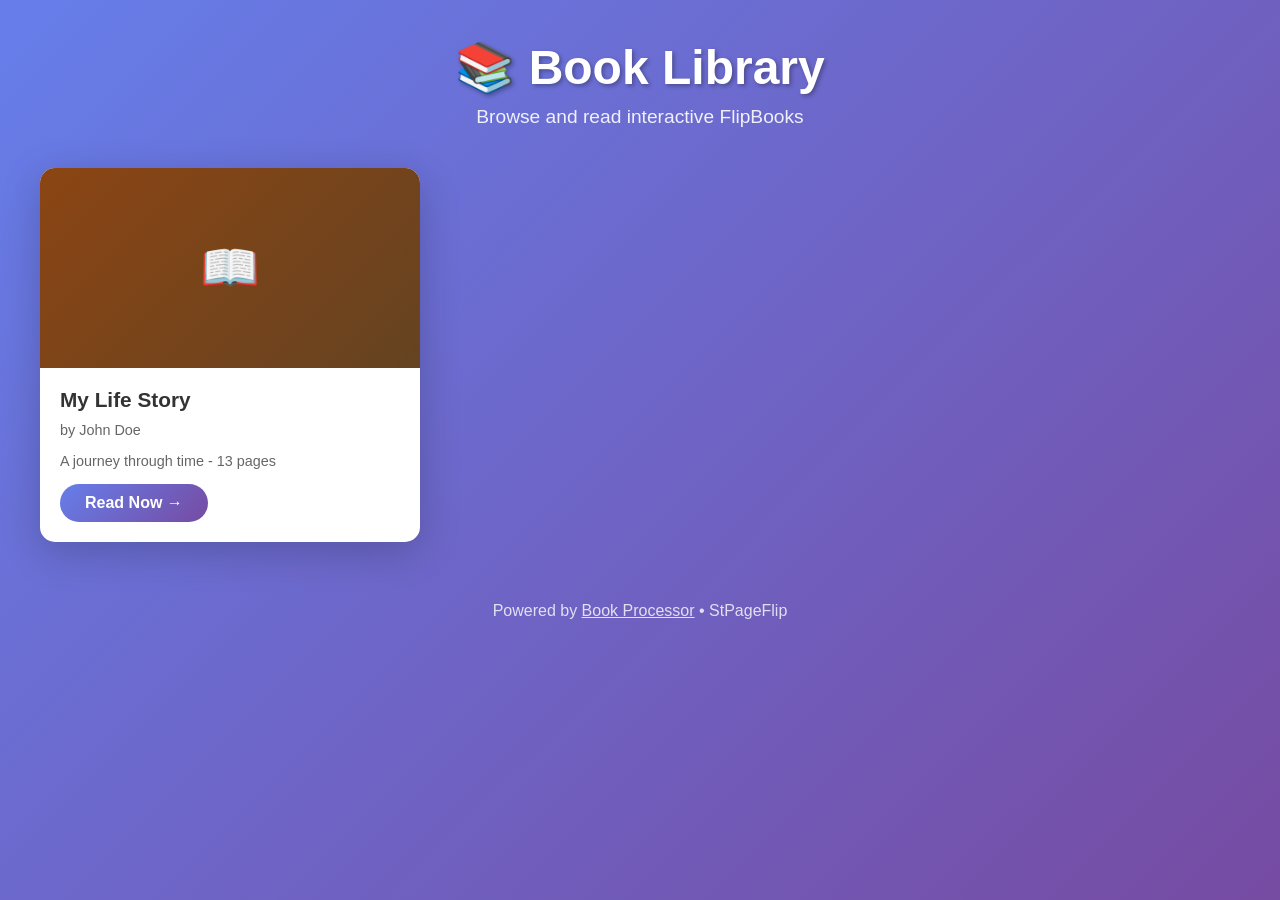
<file: docs/index.html>
<!DOCTYPE html>
<html lang="en">
<head>
    <meta charset="UTF-8">
    <meta name="viewport" content="width=device-width, initial-scale=1.0">
    <title>Book Library - FlipBooks</title>
    <style>
        :root {
            --primary: #667eea;
            --secondary: #764ba2;
        }
        * { box-sizing: border-box; margin: 0; padding: 0; }
        body {
            font-family: -apple-system, BlinkMacSystemFont, 'Segoe UI', Roboto, sans-serif;
            background: linear-gradient(135deg, var(--primary) 0%, var(--secondary) 100%);
            min-height: 100vh;
            padding: 40px 20px;
        }
        .container {
            max-width: 1200px;
            margin: 0 auto;
        }
        header {
            text-align: center;
            color: white;
            margin-bottom: 40px;
        }
        header h1 {
            font-size: 3rem;
            margin-bottom: 10px;
            text-shadow: 2px 2px 4px rgba(0,0,0,0.3);
        }
        header p {
            font-size: 1.2rem;
            opacity: 0.9;
        }
        .books-grid {
            display: grid;
            grid-template-columns: repeat(auto-fill, minmax(300px, 1fr));
            gap: 30px;
        }
        .book-card {
            background: white;
            border-radius: 15px;
            overflow: hidden;
            box-shadow: 0 10px 40px rgba(0,0,0,0.2);
            transition: transform 0.3s ease, box-shadow 0.3s ease;
        }
        .book-card:hover {
            transform: translateY(-10px);
            box-shadow: 0 20px 60px rgba(0,0,0,0.3);
        }
        .book-cover {
            height: 200px;
            background: linear-gradient(135deg, #8b4513 0%, #654321 100%);
            display: flex;
            align-items: center;
            justify-content: center;
            color: white;
            font-size: 3rem;
        }
        .book-info {
            padding: 20px;
        }
        .book-info h2 {
            color: #333;
            margin-bottom: 10px;
            font-size: 1.3rem;
        }
        .book-info p {
            color: #666;
            margin-bottom: 15px;
            font-size: 0.9rem;
        }
        .read-btn {
            display: inline-block;
            background: linear-gradient(135deg, var(--primary), var(--secondary));
            color: white;
            text-decoration: none;
            padding: 10px 25px;
            border-radius: 25px;
            font-weight: bold;
            transition: opacity 0.3s ease;
        }
        .read-btn:hover {
            opacity: 0.9;
        }
        footer {
            text-align: center;
            color: white;
            margin-top: 60px;
            opacity: 0.8;
        }
        footer a {
            color: white;
        }
    </style>
</head>
<body>
    <div class="container">
        <header>
            <h1>📚 Book Library</h1>
            <p>Browse and read interactive FlipBooks</p>
        </header>
        <div class="books-grid">
            <div class="book-card">
                <div class="book-cover">📖</div>
                <div class="book-info">
                    <h2>My Life Story</h2>
                    <p>by John Doe</p>
                    <p>A journey through time - 13 pages</p>
                    <a href="sample-story/" class="read-btn">Read Now →</a>
                </div>
            </div>
        </div>
        <footer>
            <p>Powered by <a href="https://github.com/mskim/book_project">Book Processor</a> • StPageFlip</p>
        </footer>
    </div>
</body>
</html>
</file>
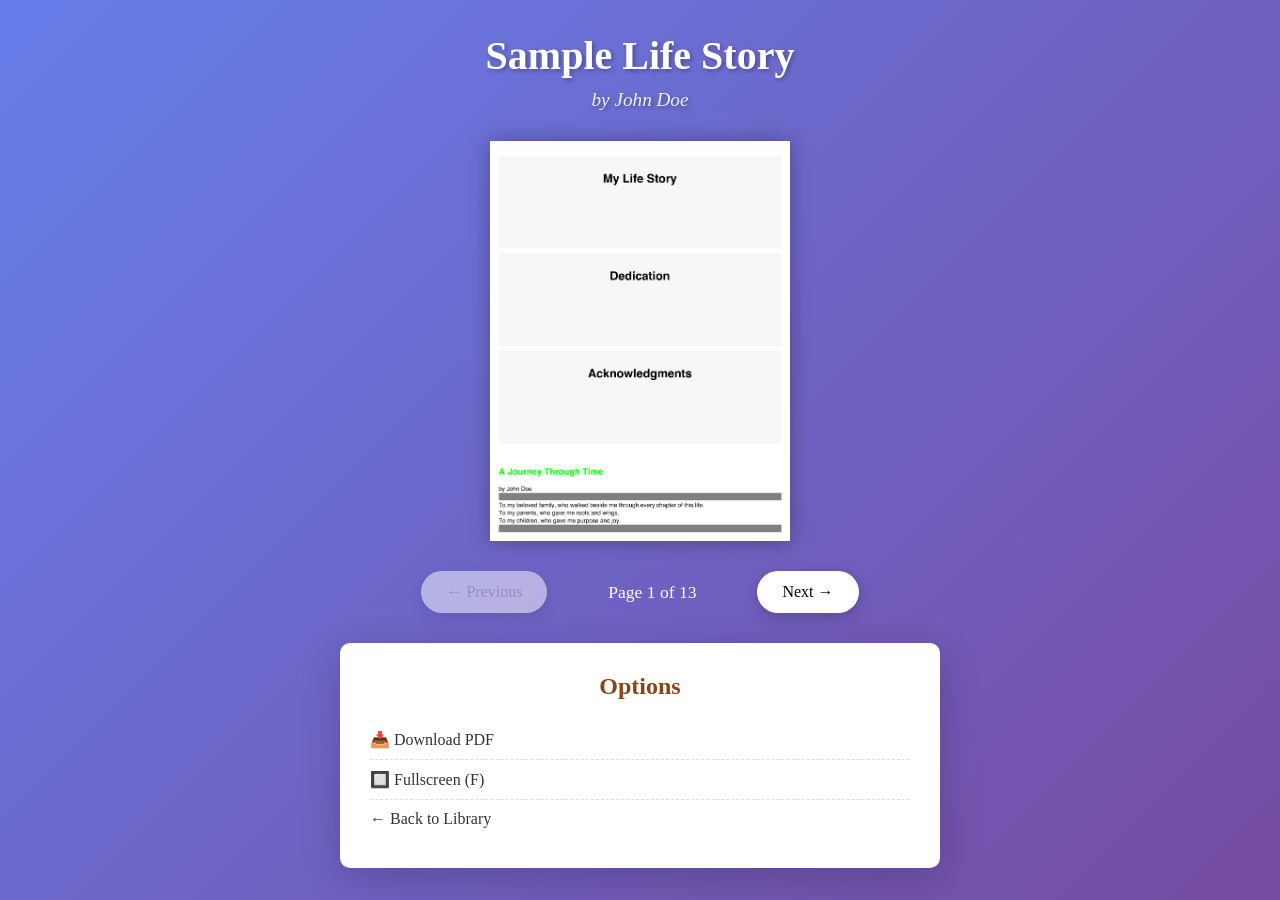
<file: docs/sample-story/index.html>
<!DOCTYPE html>
<html lang="en">
<head>
    <meta charset="UTF-8">
    <meta name="viewport" content="width=device-width, initial-scale=1.0">
    <title>Sample Life Story</title>
    <link rel="stylesheet" href="flipbook.css">
    <style>
        .page-content {
            padding: 0 !important;
        }
        .page-content img {
            width: 100%;
            height: 100%;
            object-fit: contain;
        }
    </style>
</head>
<body>
    <div class="book-container">
        <header class="book-header">
            <h1>Sample Life Story</h1>
            <p class="author">by John Doe</p>
        </header>

        <div class="flipbook-wrapper">
            <div class="flipbook" id="flipbook">
                
            <div class="page" data-page="1">
                <div class="page-content page-image">
                    <img src="page_001.png" alt="Page 1" loading="lazy">
                </div>
                <div class="page-number">1</div>
            </div>
            <div class="page" data-page="2">
                <div class="page-content page-image">
                    <img src="page_002.png" alt="Page 2" loading="lazy">
                </div>
                <div class="page-number">2</div>
            </div>
            <div class="page" data-page="3">
                <div class="page-content page-image">
                    <img src="page_003.png" alt="Page 3" loading="lazy">
                </div>
                <div class="page-number">3</div>
            </div>
            <div class="page" data-page="4">
                <div class="page-content page-image">
                    <img src="page_004.png" alt="Page 4" loading="lazy">
                </div>
                <div class="page-number">4</div>
            </div>
            <div class="page" data-page="5">
                <div class="page-content page-image">
                    <img src="page_005.png" alt="Page 5" loading="lazy">
                </div>
                <div class="page-number">5</div>
            </div>
            <div class="page" data-page="6">
                <div class="page-content page-image">
                    <img src="page_006.png" alt="Page 6" loading="lazy">
                </div>
                <div class="page-number">6</div>
            </div>
            <div class="page" data-page="7">
                <div class="page-content page-image">
                    <img src="page_007.png" alt="Page 7" loading="lazy">
                </div>
                <div class="page-number">7</div>
            </div>
            <div class="page" data-page="8">
                <div class="page-content page-image">
                    <img src="page_008.png" alt="Page 8" loading="lazy">
                </div>
                <div class="page-number">8</div>
            </div>
            <div class="page" data-page="9">
                <div class="page-content page-image">
                    <img src="page_009.png" alt="Page 9" loading="lazy">
                </div>
                <div class="page-number">9</div>
            </div>
            <div class="page" data-page="10">
                <div class="page-content page-image">
                    <img src="page_010.png" alt="Page 10" loading="lazy">
                </div>
                <div class="page-number">10</div>
            </div>
            <div class="page" data-page="11">
                <div class="page-content page-image">
                    <img src="page_011.png" alt="Page 11" loading="lazy">
                </div>
                <div class="page-number">11</div>
            </div>
            <div class="page" data-page="12">
                <div class="page-content page-image">
                    <img src="page_012.png" alt="Page 12" loading="lazy">
                </div>
                <div class="page-number">12</div>
            </div>
            <div class="page" data-page="13">
                <div class="page-content page-image">
                    <img src="page_013.png" alt="Page 13" loading="lazy">
                </div>
                <div class="page-number">13</div>
            </div>
            </div>
        </div>

        <nav class="book-controls">
            <button id="prev-btn" class="nav-btn" aria-label="Previous page">
                <span>←</span> Previous
            </button>
            <span class="page-indicator">
                Page <span id="current-page">1</span> of <span id="total-pages">13</span>
            </span>
            <button id="next-btn" class="nav-btn" aria-label="Next page">
                Next <span>→</span>
            </button>
        </nav>

        <div class="book-toc" id="toc">
            <h2>Options</h2>
            <ul>
                <li><a href="sample-story.pdf" download>📥 Download PDF</a></li>
                <li><a href="#" onclick="toggleFullscreen(); return false;">🔲 Fullscreen (F)</a></li>
                <li><a href="../">← Back to Library</a></li>
            </ul>
        </div>
    </div>

    <script src="page-flip.min.js"></script>
    <script src="flipbook.js"></script>
</body>
</html>
</file>
<file: docs/sample-story/flipbook.css>
/* FlipBook Styles with StPageFlip */
:root {
    --page-width: 550px;
    --page-height: 733px;
    --page-bg: #fffef5;
    --page-shadow: rgba(0, 0, 0, 0.2);
    --accent-color: #8b4513;
    --text-color: #333;
}

* {
    box-sizing: border-box;
    margin: 0;
    padding: 0;
}

body {
    font-family: 'Georgia', 'Times New Roman', serif;
    background: linear-gradient(135deg, #667eea 0%, #764ba2 100%);
    min-height: 100vh;
    display: flex;
    justify-content: center;
    align-items: center;
    padding: 20px;
}

.book-container {
    max-width: 1200px;
    width: 100%;
    display: flex;
    flex-direction: column;
    align-items: center;
}

.book-header {
    text-align: center;
    color: white;
    margin-bottom: 30px;
    text-shadow: 2px 2px 4px rgba(0, 0, 0, 0.3);
}

.book-header h1 {
    font-size: 2.5rem;
    margin-bottom: 10px;
}

.book-header .author {
    font-style: italic;
    font-size: 1.2rem;
    opacity: 0.9;
}

/* FlipBook Wrapper */
.flipbook-wrapper {
    display: flex;
    justify-content: center;
    margin-bottom: 30px;
    perspective: 2000px;
}

.flipbook {
    background: transparent;
}

/* Page Styles for StPageFlip */
.page {
    background-color: var(--page-bg);
    overflow: hidden;
    position: relative;
}

.page-content {
    width: 100%;
    height: 100%;
    display: flex;
    align-items: center;
    justify-content: center;
    padding: 20px;
    background: var(--page-bg);
}

.page-content img {
    max-width: 100%;
    max-height: 100%;
    object-fit: contain;
}

/* Cover page */
.page.cover {
    background: linear-gradient(135deg, var(--accent-color) 0%, #654321 100%);
}

.page.cover .page-content {
    background: transparent;
    flex-direction: column;
    color: white;
    text-align: center;
}

.page.cover h1 {
    font-size: 2rem;
    margin-bottom: 20px;
}

.page.cover .author {
    font-size: 1.2rem;
    font-style: italic;
}

/* Page shadow effect */
.stf__block {
    box-shadow: 0 0 20px rgba(0, 0, 0, 0.3);
}

/* Navigation Controls */
.book-controls {
    display: flex;
    justify-content: center;
    align-items: center;
    gap: 30px;
    margin-bottom: 30px;
}

.nav-btn {
    background: white;
    border: none;
    padding: 12px 25px;
    font-size: 1rem;
    cursor: pointer;
    border-radius: 25px;
    transition: all 0.3s ease;
    box-shadow: 0 4px 15px rgba(0, 0, 0, 0.2);
    font-family: inherit;
}

.nav-btn:hover {
    transform: translateY(-2px);
    box-shadow: 0 6px 20px rgba(0, 0, 0, 0.3);
}

.nav-btn:active {
    transform: translateY(0);
}

.nav-btn:disabled {
    opacity: 0.5;
    cursor: not-allowed;
    transform: none;
}

.page-indicator {
    color: white;
    font-size: 1.1rem;
    min-width: 150px;
    text-align: center;
}

/* Table of Contents */
.book-toc {
    background: white;
    padding: 30px;
    border-radius: 10px;
    box-shadow: 0 10px 40px rgba(0, 0, 0, 0.2);
    max-width: 600px;
    width: 100%;
    margin: 0 auto;
}

.book-toc h2 {
    color: var(--accent-color);
    margin-bottom: 20px;
    text-align: center;
}

.book-toc ul {
    list-style: none;
}

.book-toc li {
    padding: 10px 0;
    border-bottom: 1px dashed #ddd;
}

.book-toc li:last-child {
    border-bottom: none;
}

.book-toc a {
    color: var(--text-color);
    text-decoration: none;
    display: flex;
    justify-content: space-between;
    transition: color 0.3s ease;
}

.book-toc a:hover {
    color: var(--accent-color);
}

.book-toc .page-num {
    color: #888;
}

/* Download button */
.download-btn {
    display: inline-block;
    background: linear-gradient(135deg, #667eea, #764ba2);
    color: white;
    text-decoration: none;
    padding: 15px 30px;
    border-radius: 30px;
    font-weight: bold;
    margin-top: 20px;
    transition: opacity 0.3s;
}

.download-btn:hover {
    opacity: 0.9;
}

/* Responsive Design */
@media (max-width: 1200px) {
    :root {
        --page-width: 450px;
        --page-height: 600px;
    }
}

@media (max-width: 960px) {
    :root {
        --page-width: 350px;
        --page-height: 467px;
    }

    .book-header h1 {
        font-size: 1.8rem;
    }

    .book-controls {
        flex-wrap: wrap;
        gap: 15px;
    }

    .nav-btn {
        padding: 10px 20px;
        font-size: 0.9rem;
    }
}

@media (max-width: 768px) {
    :root {
        --page-width: 300px;
        --page-height: 400px;
    }

    body {
        padding: 10px;
    }

    .book-header {
        margin-bottom: 20px;
    }

    .book-header h1 {
        font-size: 1.5rem;
    }

    .book-toc {
        padding: 20px;
    }
}

/* Print Styles */
@media print {
    body {
        background: white;
    }

    .book-controls,
    .book-toc,
    .book-header {
        display: none;
    }

    .flipbook-wrapper {
        display: block;
    }

    .page {
        page-break-after: always;
    }
}

/* Loading state */
.flipbook.loading {
    opacity: 0.5;
}

/* Fullscreen mode */
.fullscreen .book-container {
    position: fixed;
    top: 0;
    left: 0;
    right: 0;
    bottom: 0;
    max-width: none;
    z-index: 9999;
    background: linear-gradient(135deg, #667eea 0%, #764ba2 100%);
    padding: 20px;
}
</file>
